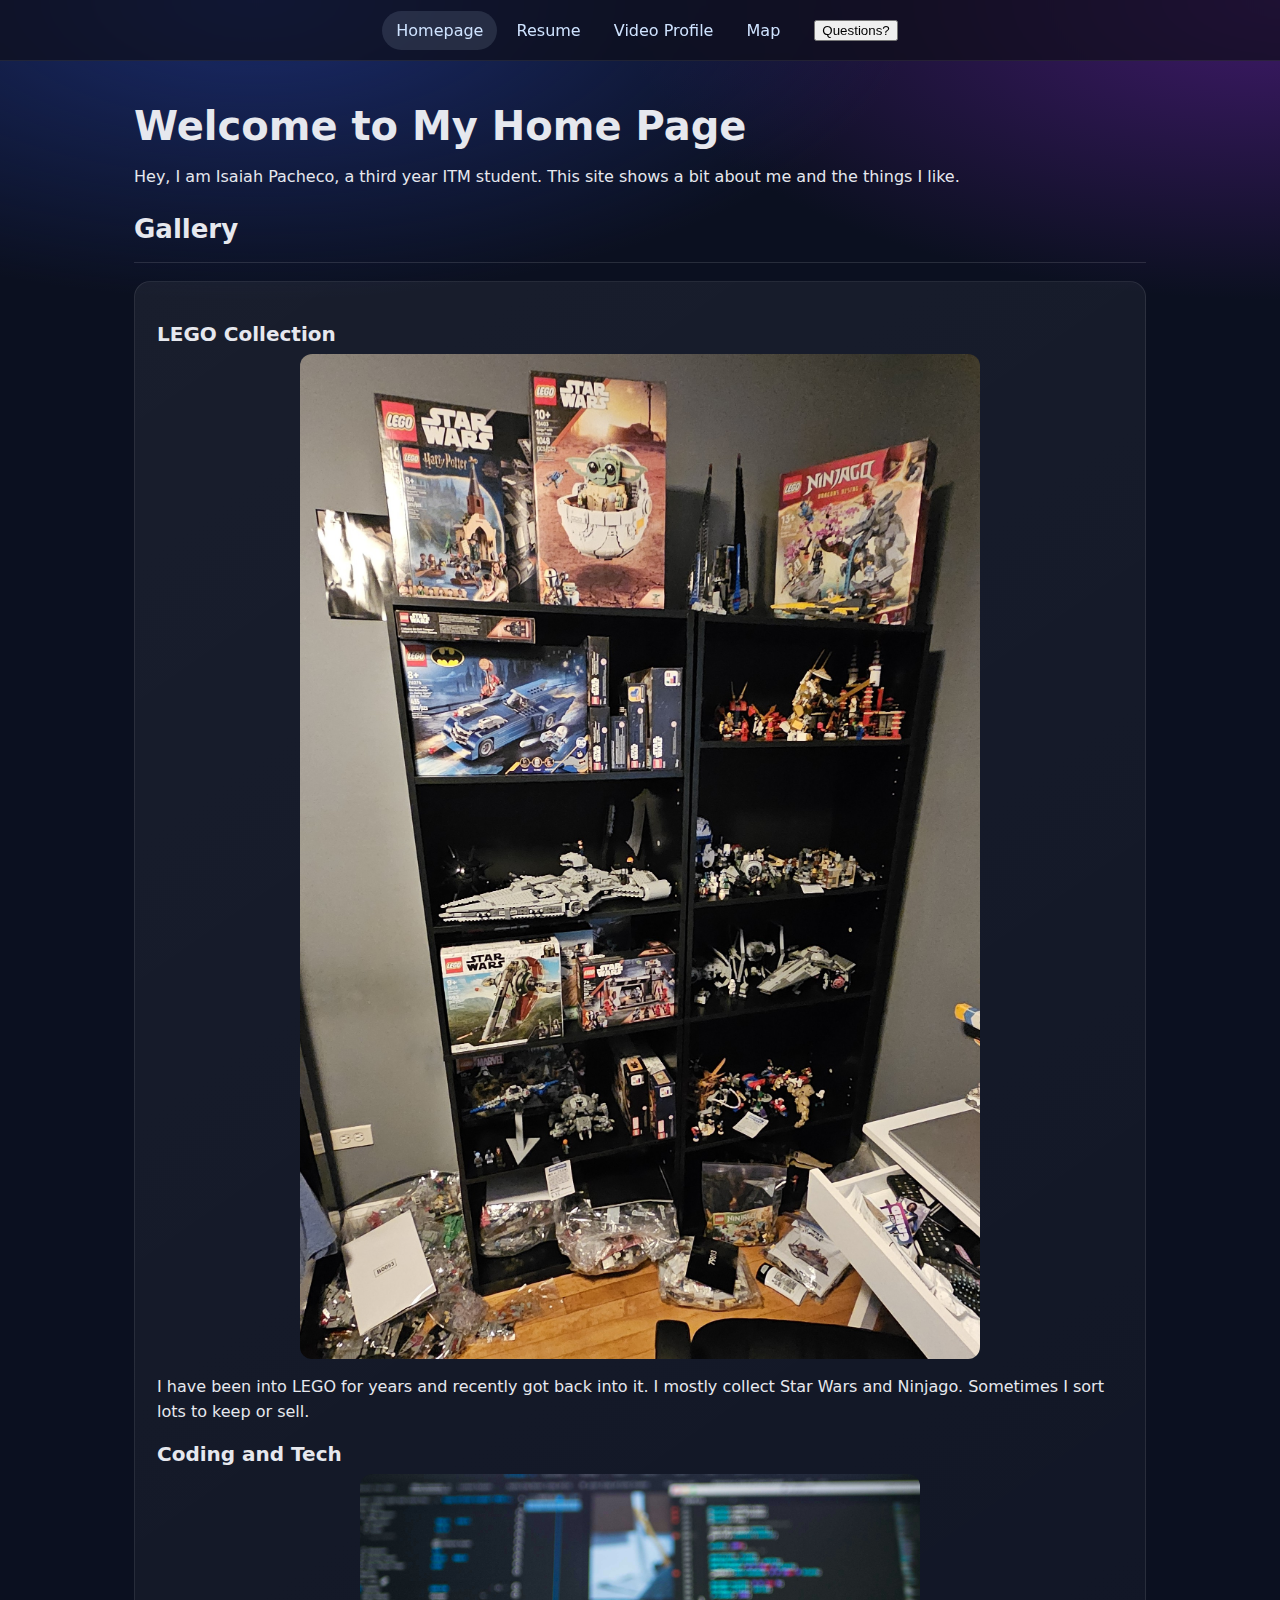
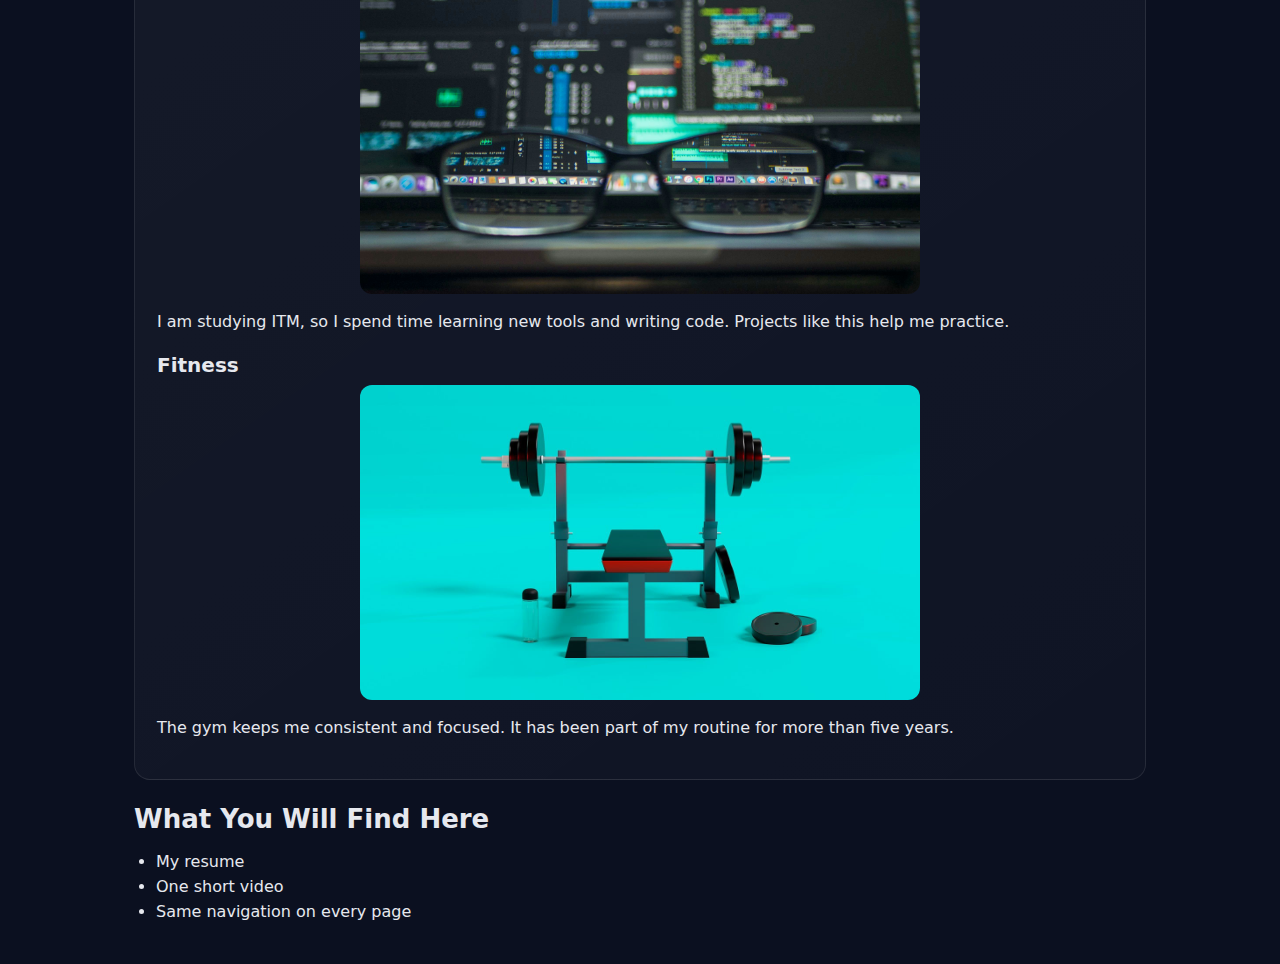
<file: index.html>
<!DOCTYPE html>
<html lang="en">
  <head>
    <meta charset="UTF-8">
    <meta name="viewport" content="width=device-width, initial-scale=1">
    <title>Home Page</title>
    <link rel="stylesheet" href="style.css">
    <script src="main.js" defer></script>
  </head>
  <body>
    <div class="page-wrap">
      <header class="site-header">
        <nav class="site-nav">
          <div class="container nav-inner">
            <div class="nav-links">
              <a href="index.html" class="active">Homepage</a>
              <a href="resume.html">Resume</a>
              <a href="video.html">Video Profile</a>
              <a href="map.html">Map</a>
            </div>
            <button id="questionBtn" class="question-btn">Questions?</button>
          </div>
        </nav>
      </header>

      <main class="container">
        <h1>Welcome to My Home Page</h1>
        <p>Hey, I am Isaiah Pacheco, a third year ITM student. This site shows a bit about me and the things I like.</p>

        <h2>Gallery</h2>
        <hr>

        <section class="card">
          <h3>LEGO Collection</h3>
          <div class="media-block featured">
            <img src="media/lego-collection.jpg" alt="LEGO sets on shelves">
          </div>
          <p>I have been into LEGO for years and recently got back into it. I mostly collect Star Wars and Ninjago. Sometimes I sort lots to keep or sell.</p>

          <h3>Coding and Tech</h3>
          <div class="media-block">
            <img src="media/coding-setup.jpg" alt="Laptop screen with code">
          </div>
          <p>I am studying ITM, so I spend time learning new tools and writing code. Projects like this help me practice.</p>

          <h3>Fitness</h3>
          <div class="media-block">
            <img src="media/gym.jpg" alt="Bench press with plates">
          </div>
          <p>The gym keeps me consistent and focused. It has been part of my routine for more than five years.</p>
        </section>

        <h2>What You Will Find Here</h2>
        <ul>
          <li>My resume</li>
          <li>One short video</li>
          <li>Same navigation on every page</li>
        </ul>
      </main>
    </div>
  </body>
</html>
</file>
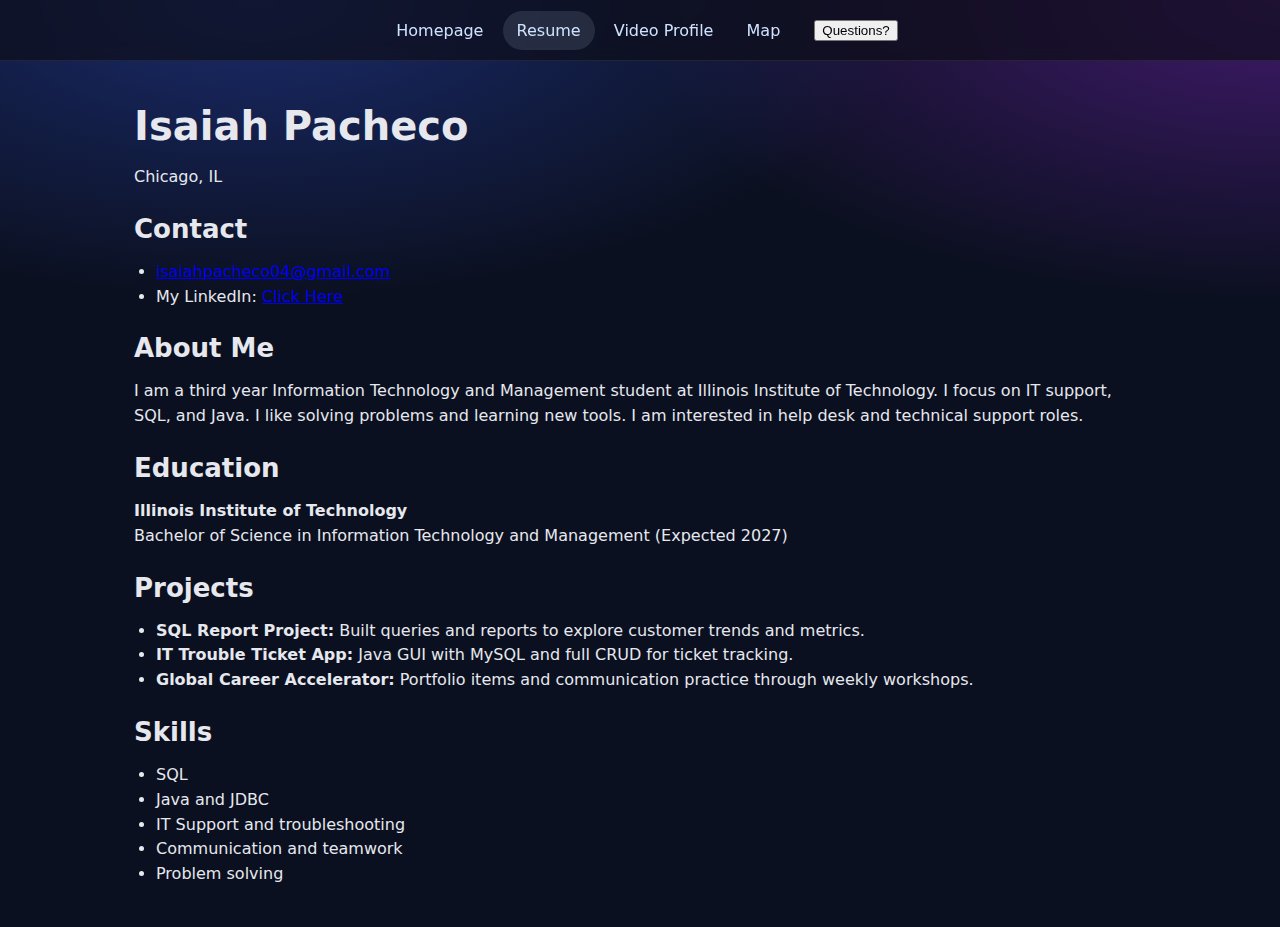
<file: resume.html>
<!DOCTYPE html>
<html lang="en">
  <head>
    <meta charset="UTF-8">
    <meta name="viewport" content="width=device-width, initial-scale=1">
    <title>Resume</title>
    <link rel="stylesheet" href="style.css">
    <script src="main.js" defer></script>
  </head>
  <body>
    <div class="page-wrap">
      <header class="site-header">
        <nav class="site-nav">
          <div class="container nav-inner">
            <div class="nav-links">
              <a href="index.html">Homepage</a>
              <a href="resume.html" class="active">Resume</a>
              <a href="video.html">Video Profile</a>
              <a href="map.html">Map</a>
            </div>
            <button id="questionBtn" class="question-btn">Questions?</button>
          </div>
        </nav>
      </header>

      <main class="container">
        <h1>Isaiah Pacheco</h1>
        <p>Chicago, IL</p>

        <h2>Contact</h2>
        <ul>
          <li><a href="mailto:isaiahpacheco04@gmail.com">isaiahpacheco04@gmail.com</a></li>
          <li>My LinkedIn: <a href="https://www.linkedin.com/in/isaiah-pacheco/">Click Here</a></li>
        </ul>

        <h2>About Me</h2>
        <p>I am a third year Information Technology and Management student at Illinois Institute of Technology. I focus on IT support, SQL, and Java. I like solving problems and learning new tools. I am interested in help desk and technical support roles.</p>

        <h2>Education</h2>
        <p><strong>Illinois Institute of Technology</strong><br>Bachelor of Science in Information Technology and Management (Expected 2027)</p>

        <h2>Projects</h2>
        <ul>
          <li><strong>SQL Report Project:</strong> Built queries and reports to explore customer trends and metrics.</li>
          <li><strong>IT Trouble Ticket App:</strong> Java GUI with MySQL and full CRUD for ticket tracking.</li>
          <li><strong>Global Career Accelerator:</strong> Portfolio items and communication practice through weekly workshops.</li>
        </ul>

        <h2>Skills</h2>
        <ul>
          <li>SQL</li>
          <li>Java and JDBC</li>
          <li>IT Support and troubleshooting</li>
          <li>Communication and teamwork</li>
          <li>Problem solving</li>
        </ul>
      </main>
    </div>
  </body>
</html>
</file>
<file: style.css>
/* Reset and base */
* { box-sizing: border-box; }
html { font-family: system-ui, -apple-system, Segoe UI, Roboto, Arial, sans-serif; }
body { margin: 0; color: #e6e8ee; background: #0b1020; }

/* Soft gradient frame */
.page-wrap {
  min-height: 100vh;
  background:
    radial-gradient(1100px 500px at 20% 0%, #1a2b6b 0%, rgba(26,43,107,0) 60%),
    radial-gradient(1100px 500px at 100% 0%, #401a6b 0%, rgba(64,26,107,0) 60%);
}

/* Top navigation */
.site-header { position: sticky; top: 0; z-index: 20; }
.site-nav {
  background: rgba(12,12,22,0.65);
  backdrop-filter: blur(6px);
  border-bottom: 1px solid rgba(255,255,255,0.08);
}

.site-nav ul {
  list-style: none;
  margin: 0;
  padding: 0;
}

.site-nav .container {
  display: flex;
  justify-content: center;
  align-items: center;
  gap: 20px;
  height: 60px;
  max-width: 600px;   /* keeps links grouped tight */
  margin: 0 auto;     /* centers entire nav horizontally */
}

.site-nav a {
  color: #cfe3ff;
  text-decoration: none;
  padding: 10px 14px;
  border-radius: 999px;
}
.site-nav a.active,
.site-nav a:hover { background: rgba(207,227,255,0.12); }

/* Page container and headings */
.container { max-width: 1060px; margin: 0 auto; padding: 24px; }
main.container { padding-top: 42px; }
h1 { margin: 0 0 10px; font-size: 40px; }
h2 { margin: 24px 0 10px; font-size: 26px; }
h3 { margin: 18px 0 8px; font-size: 20px; }
p, li { line-height: 1.55; }

/* Card */
.card {
  background: linear-gradient(145deg, rgba(255,255,255,0.06), rgba(255,255,255,0.02));
  border: 1px solid rgba(255,255,255,0.09);
  border-radius: 16px;
  padding: 22px;
}

/* Media sizing (keeps things visible without heavy scrolling) */
.media-block { display: grid; place-items: center; }
.media-block img,
.media-block video {
  width: 100%;
  max-width: 560px;        /* normal media size */
  border-radius: 12px;
  display: block;
}
.media-block.featured img {  
  max-width: 680px;
}

/* Video page guardrails */
.media-block video {
  height: auto;
  max-height: 70vh;
  object-fit: contain;
}

/* Lists, rule */
ul { padding-left: 22px; }
hr { border: 0; border-top: 1px solid rgba(255,255,255,0.12); margin: 18px 0; }
</file>
